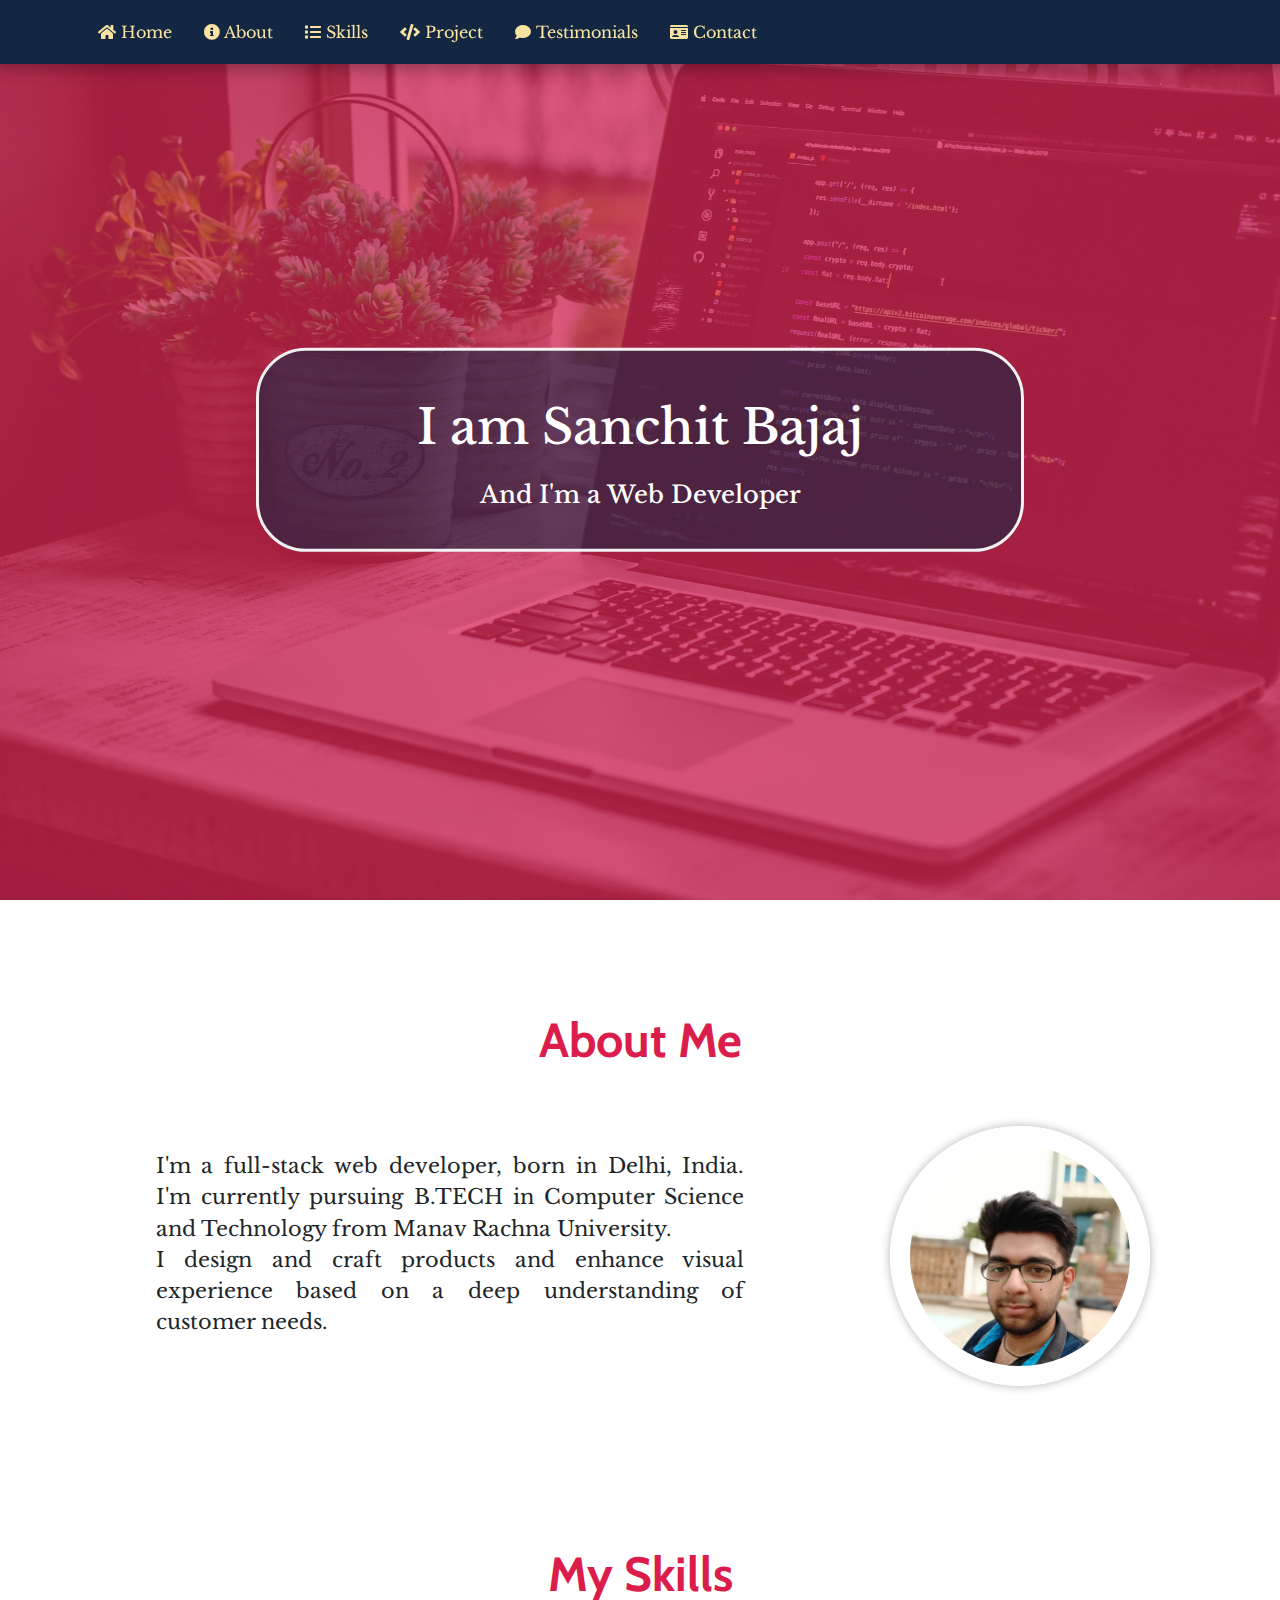
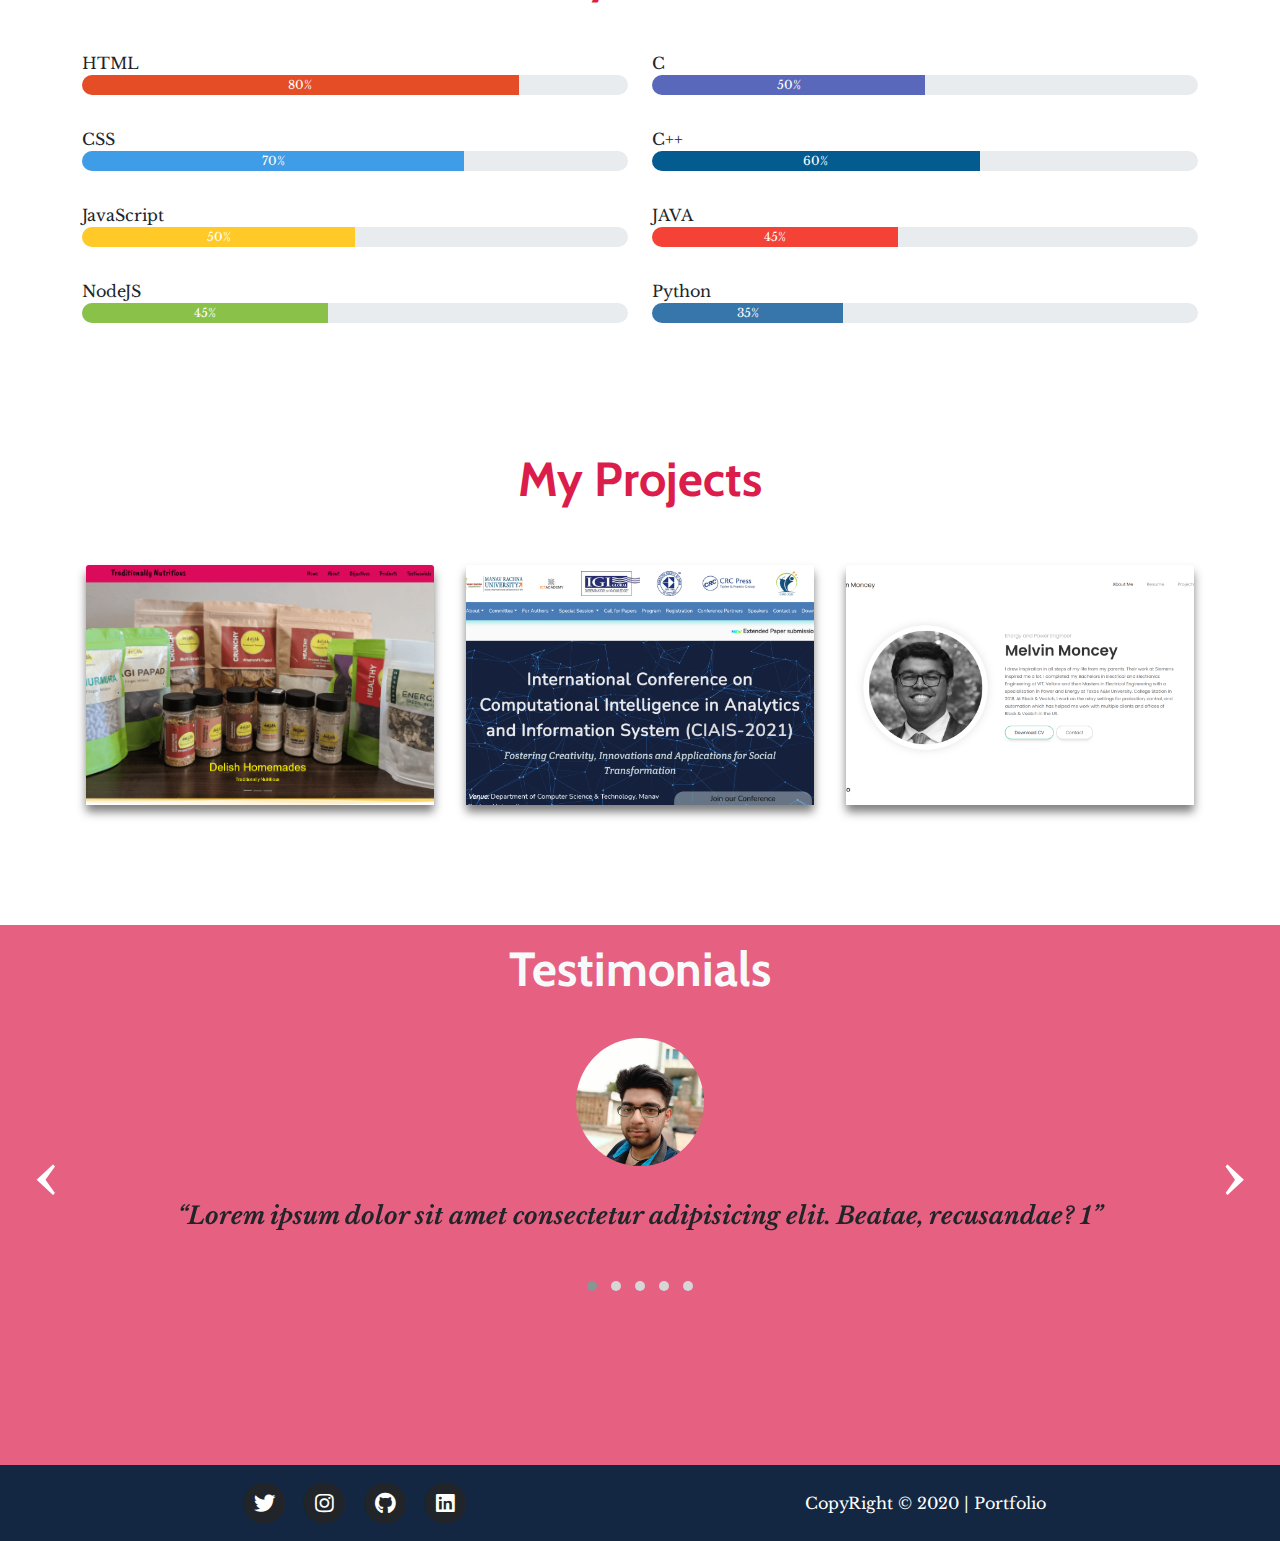
<file: index.html>
<!DOCTYPE html>
<html lang="en">

<head>
  <!-- Required meta tags -->
  <meta charset="utf-8" />
  <meta name="viewport" content="width=device-width, initial-scale=1" />
  <meta http-equiv="X-UA-Compatible" content="ie=edge" />
  <meta name="title" content="personal portfolio showcasing the skills" />
  <meta name="description"
    content="Full Stack Web Developer | Data Analyst | Content Manager | Project Manager | Application Developer" />
  <meta name="keywords"
    content="sanchit, sanchit02, hacker, noob-coder, TSE Coder, Manav Rachna University, S Portfolio, SB, MRu Master coder" />
  <meta name="author" content="Sanchit Bajaj" />

  <!-- Bootstrap CSS -->
  <link rel="stylesheet" href="./assets/css/bootstrap.min.css" />

  <!-- Font Awesome cdn -->
  <link rel="stylesheet" href="https://cdnjs.cloudflare.com/ajax/libs/font-awesome/5.15.1/css/all.min.css" />

  <!-- Bootstrap Social -->
  <link rel="stylesheet" href="./assets/css/bootstrap-social.css" />
  <!-- Owl carousel -->
  <link rel="stylesheet" href="https://cdnjs.cloudflare.com/ajax/libs/OwlCarousel2/2.3.4/assets/owl.carousel.min.css" />
  <link rel="stylesheet"
    href="https://cdnjs.cloudflare.com/ajax/libs/OwlCarousel2/2.3.4/assets/owl.theme.default.css" />

  <link rel="stylesheet" href="./assets/css/styles.css" />
  <title>Sanchit Bajaj | Portfolio</title>
</head>

<body>
  <!-- navbar -->
  <nav class="navbar navbar-expand-lg nav-design fixed-top">
    <div class="container">
      <button class="navbar-toggler ml-auto" type="button" data-toggle="collapse" data-target="#navbarNav" id="collpase"
        aria-controls="navbarNav" aria-expanded="false" aria-label="Toggle navigation">
        <i class="fa fa-bars fa-lg" style="color: #f8e3a2"></i>
      </button>
      <div class="collapse navbar-collapse" id="navbarNav">
        <ul class="navbar-nav">
          <li class="nav-item px-2 py-1">
            <a class="nav-link active" href="./index.html"><i class="fa fa-home"></i> Home</a>
          </li>
          <li class="nav-item px-2 py-1">
            <a class="nav-link active" href="./index.html#about" onclick="collapse();"><i class="fa fa-info-circle"></i>
              About</a>
          </li>
          <li class="nav-item px-2 py-1">
            <a class="nav-link active" href="./index.html#skill" onclick="collapse();"><i class="fa fa-list"></i>
              Skills</a>
          </li>
          <li class="nav-item px-2 py-1">
            <a class="nav-link active" href="./index.html#project" onclick="collapse();"><i class="fa fa-code"></i>
              Project</a>
          </li>
          <li class="nav-item px-2 py-1">
            <a class="nav-link active" href="./index.html#test" onclick="collapse();"><i class="fa fa-comment"></i>
              Testimonials</a>
          </li>
          <li class="nav-item px-2 py-1">
            <a class="nav-link active" href="./contact.html"><i class="fa fa-id-card"></i> Contact</a>
          </li>
        </ul>
      </div>
    </div>
  </nav>

  <!-- banner -->
  <section id="home">
    <div class="fixed-img-bg" style="height: 100vh">
      <div class="test-bg-color" style="height: 100vh">
        <div class="banner-text">
          <h1>I am Sanchit Bajaj</h1>
          <h4>And I'm a Web Developer</h4>
        </div>
      </div>
    </div>
  </section>

  <!-- about -->
  <div class="some-space" id="about"></div>
  <section class="section">
    <div class="container">
      <h4 class="heading">About Me</h4>
      <div class="row">
        <div class="col-12 col-sm-8">
          <div class="about-text">
            <p>
              I'm a full-stack web developer, born in Delhi, India. I'm
              currently pursuing B.TECH in Computer Science and Technology
              from Manav Rachna University.<br />
              I design and craft products and enhance visual experience based
              on a deep understanding of customer needs.
            </p>
          </div>
        </div>
        <div class="col-12 col-sm-4">
          <figure>
            <img src="./assets/img/portfolio.jpg" alt="my image" />
          </figure>
        </div>
      </div>
    </div>
  </section>

  <!-- skills -->
  <div class="some-space" id="skill"></div>
  <section class="section">
    <div class="container">
      <h4 class="heading">My Skills</h4>
      <div class="row" style="margin-top: 2rem">
        <div class="col-12 col-sm-6">
          <div class="py-3">
            <label>HTML</label>
            <div class="progress" style="height: 20px; border-radius: 50px">
              <div class="progress-bar" style="width: 80%; background-color: #e44d26" aria-valuenow="80"
                aria-valuemin="0" aria-valuemax="100">
                80%
              </div>
            </div>
          </div>
          <div class="py-3">
            <label>CSS</label>
            <div class="progress" style="height: 20px; border-radius: 50px">
              <div class="progress-bar" style="width: 70%; background-color: #3f9ce7" aria-valuenow="70"
                aria-valuemin="0" aria-valuemax="100">
                70%
              </div>
            </div>
          </div>
          <div class="py-3">
            <label>JavaScript</label>
            <div class="progress" style="height: 20px; border-radius: 50px">
              <div class="progress-bar" style="width: 50%; background-color: #ffca28" aria-valuenow="50"
                aria-valuemin="0" aria-valuemax="100">
                50%
              </div>
            </div>
          </div>
          <div class="py-3">
            <label>NodeJS</label>
            <div class="progress" style="height: 20px; border-radius: 50px">
              <div class="progress-bar" style="width: 45%; background-color: #8ac149" aria-valuenow="45"
                aria-valuemin="0" aria-valuemax="100">
                45%
              </div>
            </div>
          </div>
        </div>
        <div class="col-12 col-sm-6">
          <div class="py-3">
            <label>C</label>
            <div class="progress" style="height: 20px; border-radius: 50px">
              <div class="progress-bar" style="width: 50%; background-color: #5968ba" aria-valuenow="50"
                aria-valuemin="0" aria-valuemax="100">
                50%
              </div>
            </div>
          </div>
          <div class="py-3">
            <label>C++</label>
            <div class="progress" style="height: 20px; border-radius: 50px">
              <div class="progress-bar" style="width: 60%; background-color: #035b90" aria-valuenow="60"
                aria-valuemin="0" aria-valuemax="100">
                60%
              </div>
            </div>
          </div>
          <div class="py-3">
            <label>JAVA</label>
            <div class="progress" style="height: 20px; border-radius: 50px">
              <div class="progress-bar" style="width: 45%; background-color: #f44336" aria-valuenow="45"
                aria-valuemin="0" aria-valuemax="100">
                45%
              </div>
            </div>
          </div>
          <div class="py-3">
            <label>Python</label>
            <div class="progress" style="height: 20px; border-radius: 50px">
              <div class="progress-bar" style="width: 35%; background-color: #3776ab" aria-valuenow="35"
                aria-valuemin="0" aria-valuemax="100">
                35%
              </div>
            </div>
          </div>
        </div>
      </div>
    </div>
  </section>

  <!-- projects -->
  <div class="some-space" id="project"></div>
  <section class="section">
    <div class="container">
      <h4 class="heading mb-5">My Projects</h4>
      <div class="row">
        <div class="col-12 col-sm-4 px-3 my-2">
          <div class="card">
            <img src="./assets/img/project1.png" class="card-img-top img-fluid" />
            <div class="card-body info">
              <h5 class="card-title">Delish Homemade</h5>
              <a href="#!" class="btn">Visit</a>
            </div>
          </div>
        </div>

        <div class="col-12 col-sm-4 px-3 my-2">
          <div class="card">
            <img src="./assets/img/project2.png" class="card-img-top" />
            <div class="card-body info">
              <h5 class="card-title">ciais2021.com</h5>
              <a href="#!" class="btn">Visit</a>
            </div>
          </div>
        </div>

        <div class="col-12 col-sm-4 px-3 my-2">
          <div class="card">
            <img src="./assets/img/project3.png" class="card-img-top" />
            <div class="card-body info">
              <h5 class="card-title">Portfolio</h5>
              <a href="#!" class="btn">Visit</a>
            </div>
          </div>
        </div>
      </div>
    </div>
  </section>

  <!-- testimonials -->
  <div class="some-space" id="test"></div>
  <section class="section">
    <div class="fixed-img-bg">
      <div class="test-bg-color">
        <h4 class="pt-3 heading text-light">Testimonials</h4>
        <div class="container">
          <div class="owl-carousel owl-theme">
            <div class="item">
              <div class="container">
                <div class="testimonial-box">
                  <div class="testimonial-img">
                    <img src="./assets/img/portfolio.jpg" />
                  </div>
                  <div class="testimonial-text">
                    <q>Lorem ipsum dolor sit amet consectetur adipisicing
                      elit. Beatae, recusandae? 1</q>
                  </div>
                </div>
              </div>
            </div>
            <div class="item">
              <div class="container">
                <div class="testimonial-box">
                  <div class="testimonial-img">
                    <img src="./assets/img/portfolio.jpg" />
                  </div>
                  <div class="testimonial-text">
                    <q>Lorem ipsum dolor sit amet consectetur adipisicing
                      elit. Beatae, recusandae? 2</q>
                  </div>
                </div>
              </div>
            </div>
            <div class="item">
              <div class="container">
                <div class="testimonial-box">
                  <div class="testimonial-img">
                    <img src="./assets/img/portfolio.jpg" />
                  </div>
                  <div class="testimonial-text">
                    <q>Lorem ipsum dolor sit amet consectetur adipisicing
                      elit. Beatae, recusandae? 3</q>
                  </div>
                </div>
              </div>
            </div>
            <div class="item">
              <div class="container">
                <div class="testimonial-box">
                  <div class="testimonial-img">
                    <img src="./assets/img/portfolio.jpg" />
                  </div>
                  <div class="testimonial-text">
                    <q>Lorem ipsum dolor sit amet consectetur adipisicing
                      elit. Beatae, recusandae? 4</q>
                  </div>
                </div>
              </div>
            </div>
            <div class="item">
              <div class="container">
                <div class="testimonial-box">
                  <div class="testimonial-img">
                    <img src="./assets/img/portfolio.jpg" />
                  </div>
                  <div class="testimonial-text">
                    <q>Lorem ipsum dolor sit amet consectetur adipisicing
                      elit. Beatae, recusandae? 5</q>
                  </div>
                </div>
              </div>
            </div>
          </div>
        </div>
      </div>
    </div>
  </section>

  <!-- Progress Wrap -->

  <!-- footer -->
  <footer>
    <div class="container">
      <div class="row">
        <div class="col-12 col-sm-6 text-center my-3">
          <a href="https://twitter.com/sanchitbajaj02" target="_blank" class="btn p-0">
            <span class="fa-stack fa-lg">
              <i class="fas fa-circle fa-stack-2x"></i>
              <i class="fab fa-twitter fa-stack-1x fa-inverse"></i>
            </span>
          </a>
          <a href="https://www.instagram.com/sbajaj_02/" target="_blank" class="btn p-0">
            <span class="fa-stack fa-lg">
              <i class="fas fa-circle fa-stack-2x"></i>
              <i class="fab fa-instagram fa-stack-1x fa-inverse"></i>
            </span>
          </a>
          <a href="https://github.com/sanchitbajaj02/" target="_blank" class="btn p-0">
            <span class="fa-stack fa-lg">
              <i class="fas fa-circle fa-stack-2x"></i>
              <i class="fab fa-github fa-stack-1x fa-inverse"></i>
            </span>
          </a>
          <a href="https://www.linkedin.com/in/sanchit-bajaj-123826194/" target="_blank" class="btn p-0">
            <span class="fa-stack fa-lg">
              <i class="fas fa-circle fa-stack-2x"></i>
              <i class="fab fa-linkedin fa-stack-1x fa-inverse"></i>
            </span>
          </a>
        </div>
        <div class="col-12 col-sm-6">
          <div id="copyright">
            <p>CopyRight &copy; 2020 | Portfolio</p>
          </div>
        </div>
      </div>
    </div>
  </footer>

  <!-- Owl carousel js -->
  <script src="https://cdnjs.cloudflare.com/ajax/libs/jquery/3.5.1/jquery.min.js"></script>
  <script src="https://cdnjs.cloudflare.com/ajax/libs/OwlCarousel2/2.3.4/owl.carousel.min.js"></script>

  <!-- Bootstrap js -->
  <script src="./assets/js/bootstrap.bundle.min.js"></script>
  <script src="./assets/js/main.js"></script>
</body>

</html>
</file>
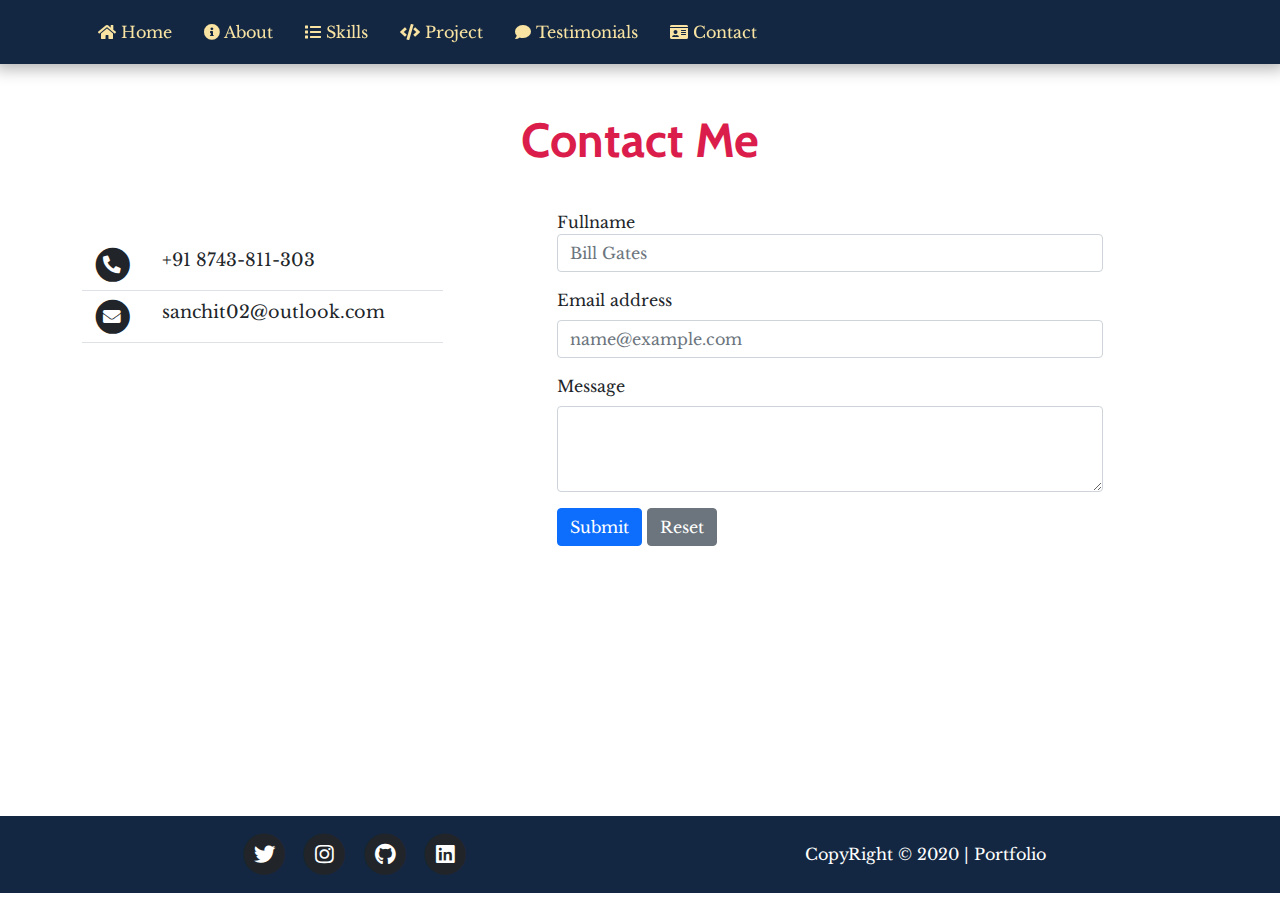
<file: contact.html>
<!DOCTYPE html>
<html lang="en">

<head>
  <!-- Required meta tags -->
  <meta charset="utf-8" />
  <meta name="viewport" content="width=device-width, initial-scale=1" />
  <meta http-equiv="X-UA-Compatible" content="ie=edge" />
  <meta name="title" content="personal portfolio showcasing the skills" />
  <meta name="description"
    content="Full Stack Web Developer | Data Analyst | Content Manager | Project Manager | Application Developer" />
  <meta name="keywords"
    content="sanchit, sanchit02, hacker, noob-coder, TSE Coder, Manav Rachna University, S Portfolio, SB, MRu Master coder" />
  <meta name="author" content="Sanchit Bajaj" />

  <!-- Bootstrap CSS -->
  <link rel="stylesheet" href="./assets/css/bootstrap.min.css" />

  <!-- Font Awesome cdn -->
  <link rel="stylesheet" href="https://cdnjs.cloudflare.com/ajax/libs/font-awesome/5.15.1/css/all.min.css" />

  <!-- Bootstrap Social -->
  <link rel="stylesheet" href="./assets/css/bootstrap-social.css" />

  <link rel="stylesheet" href="./assets/css/styles.css" />
  <title>Sanchit Bajaj | Portfolio</title>
</head>

<body>
  <!-- navbar -->
  <nav class="navbar navbar-expand-lg nav-design fixed-top">
    <div class="container">
      <button class="navbar-toggler ml-auto" type="button" data-toggle="collapse" data-target="#navbarNav" id="collpase"
        aria-controls="navbarNav" aria-expanded="false" aria-label="Toggle navigation">
        <i class="fa fa-bars fa-lg" style="color: #f8e3a2"></i>
      </button>
      <div class="collapse navbar-collapse" id="navbarNav">
        <ul class="navbar-nav">
          <li class="nav-item px-2 py-1">
            <a class="nav-link active" href="./index.html"><i class="fa fa-home"></i> Home</a>
          </li>
          <li class="nav-item px-2 py-1">
            <a class="nav-link active" href="./index.html#about" onclick="collapse();"><i class="fa fa-info-circle"></i>
              About</a>
          </li>
          <li class="nav-item px-2 py-1">
            <a class="nav-link active" href="./index.html#skill" onclick="collapse();"><i class="fa fa-list"></i>
              Skills</a>
          </li>
          <li class="nav-item px-2 py-1">
            <a class="nav-link active" href="./index.html#project" onclick="collapse();"><i class="fa fa-code"></i>
              Project</a>
          </li>
          <li class="nav-item px-2 py-1">
            <a class="nav-link active" href="./index.html#test" onclick="collapse();"><i class="fa fa-comment"></i>
              Testimonials</a>
          </li>
          <li class="nav-item px-2 py-1">
            <a class="nav-link active" href="./contact.html"><i class="fa fa-id-card"></i> Contact</a>
          </li>
        </ul>
      </div>
    </div>
  </nav>

  <div class="some-space"></div>
  <section class="section contact-height">
    <div class="container">
      <h4 class="heading">Contact Me</h4>
      <div class="row">
        <div class="col-12 col-md-5 my-3">
          <div class="flex-props">
            <table class="table">
              <tr>
                <td>
                  <span class="fa-stack">
                    <i class="fas fa-circle fa-stack-2x"></i>
                    <i class="fas fa-phone-alt fa-stack-1x fa-inverse"></i>
                  </span>
                </td>
                <td>+91 8743-811-303</td>
              </tr>
              <tr>
                <td>
                  <span class="fa-stack">
                    <i class="fas fa-circle fa-stack-2x"></i>
                    <i class="fas fa-envelope fa-stack-1x fa-inverse"></i>
                  </span>
                </td>
                <td>sanchit02@outlook.com</td>
              </tr>
            </table>
          </div>
        </div>
        <div class="col-12 col-md-7 my-3 form">
          <form method="post">
            <div class="form-group mt-3">
              <label for="name">Fullname</label>
              <input id="name" class="form-control" type="text" name="name" placeholder="Bill Gates" />
            </div>
            <div class="form-group mt-3">
              <label for="email" class="form-label">Email address</label>
              <input type="email" class="form-control" id="email" name="email" placeholder="name@example.com" />
            </div>
            <div class="form-group mt-3">
              <label for="message" class="form-label">Message</label>
              <textarea class="form-control" id="message" rows="3"></textarea>
            </div>
            <div class="form-group mt-3">
              <button class="btn btn-primary" type="submit">Submit</button>
              <button class="btn btn-secondary" type="reset">Reset</button>
            </div>
          </form>
        </div>
      </div>
    </div>
  </section>

  <!-- footer -->
  <footer>
    <div class="container">
      <div class="row">
        <div class="col-12 col-sm-6 text-center my-3">
          <a href="https://twitter.com/sanchitbajaj02" target="_blank" class="btn p-0">
            <span class="fa-stack fa-lg">
              <i class="fas fa-circle fa-stack-2x"></i>
              <i class="fab fa-twitter fa-stack-1x fa-inverse"></i>
            </span>
          </a>
          <a href="https://www.instagram.com/sbajaj_02/" target="_blank" class="btn p-0">
            <span class="fa-stack fa-lg">
              <i class="fas fa-circle fa-stack-2x"></i>
              <i class="fab fa-instagram fa-stack-1x fa-inverse"></i>
            </span>
          </a>
          <a href="https://github.com/sanchitbajaj02/" target="_blank" class="btn p-0">
            <span class="fa-stack fa-lg">
              <i class="fas fa-circle fa-stack-2x"></i>
              <i class="fab fa-github fa-stack-1x fa-inverse"></i>
            </span>
          </a>
          <a href="https://www.linkedin.com/in/sanchit-bajaj-123826194/" target="_blank" class="btn p-0">
            <span class="fa-stack fa-lg">
              <i class="fas fa-circle fa-stack-2x"></i>
              <i class="fab fa-linkedin fa-stack-1x fa-inverse"></i>
            </span>
          </a>
        </div>
        <div class="col-12 col-sm-6">
          <div id="copyright">
            <p>CopyRight &copy; 2020 | Portfolio</p>
          </div>
        </div>
      </div>
    </div>
  </footer>

  <script src="./assets/js/bootstrap.bundle.min.js"></script>
  <script src="./assets/js/main.js"></script>
</body>

</html>
</file>
<file: assets/css/styles.css>
@import url("https://fonts.googleapis.com/css2?family=Cabin:wght@400;600&family=Libre+Baskerville&family=Nunito+Sans:wght@900&display=swap");

/*
Font themes
font-family: 'Cabin', sans-serif;
font-family: 'Libre Baskerville', serif;
font-family: 'Nunito Sans', sans-serif;

README color: #0a192f #bb2acf #08fdd8
*/

:root {
  --color1: #132742;
  --color2: #db1d4b;
  --color3: #fe6287;
  --color4: #f8e3a2;
  --color5: #ffffff;

  --bgColor: #0a192f;
  --textHead1: #08fdd8;
  --textHead2: #bb2acf;

  --gradiantBlue: rgba(3, 168, 244, 1);
  --gradiantGreen: rgba(98, 255, 59, 1);
  --black: rgb(24, 24, 24);
  --shadeBlue: rgba(52, 58, 64, 1);
}

* {
  box-sizing: border-box;
  scroll-behavior: smooth;
}

body {
  font-family: "Libre Baskerville", serif;
}

.section {
  padding: 1rem 0 0 0;
  margin: 6rem 0 0 0;
  position: relative;
}

.heading {
  font-family: "Cabin", serif;
  font-weight: bold;
  text-align: center;
  font-size: 3rem;
  color: var(--color2);
}

/* ----Navbar css start---- */
.nav-design {
  background: var(--color1);
  box-shadow: 0 0 15px 5px rgba(0, 0, 0, 0.3);
  z-index: 100;
  transition: all 0.5s;
}

.nav-design a {
  color: var(--color4);
}

/* ----Navbar css end---- */

/* ----Banner css start---- */

.fixed-img-bg {
  width: 100%;
  height: 60vh;
  background: #000000 url(../img/bg.jpg);
  background-attachment: fixed;
  background-position: center;
  background-size: cover;
}

.banner-text {
  background-color: rgba(19, 39, 66, 0.6);
  color: var(--color5);
  font-weight: 900;
  border: 3px solid #f1f1f1;
  border-radius: 50px;
  position: absolute;
  top: 50%;
  left: 50%;
  transform: translate(-50%, -50%);
  z-index: 0;
  width: 60%;
  padding: 2rem;
  text-align: center;
}

.banner-text h1 {
  font-size: 3rem;
  padding: 1rem 0;
}
/* ----Banner css end---- */

/* ----About css start---- */
.about-text p {
  font-size: 1.3rem;
  margin: 10%;
  text-align: justify;
}

figure {
  box-shadow: 0 0 10px rgba(0, 0, 0, 0.3);
  border-radius: 50%;
  margin: 3rem;
  cursor: pointer;
  transition: all 0.3s ease;
}

figure img {
  border: 20px solid #fff;
  width: 100%;
  border-radius: 50%;
}
/* ----About css end---- */

/* ----project css start---- */

.card {
  width: 100%;
  height: 15rem;
  border: none;
  background-color: #fff;
  position: relative;
  display: flex;
  align-items: flex-start;
  box-shadow: 0px 7px 10px rgba(0, 0, 0, 0.5);
  transition: 0.5s ease-in-out;
}

.card::before {
  content: "";
  position: absolute;
  top: 0;
  left: 0;
  display: block;
  width: 100%;
  height: 100%;
  background: linear-gradient(
    to bottom,
    rgba(254, 98, 134, 0.6),
    rgba(19, 39, 66, 1)
  );
  z-index: 2;
  transition: 0.5s all;
  opacity: 0;
}

.card:hover::before {
  opacity: 1;
}

.card img {
  width: 100%;
  height: 100%;
  object-fit: cover;
  position: absolute;
  top: 0;
  left: 0;
}

.card .info {
  position: relative;
  z-index: 3;
  color: var(--color4);
  opacity: 0;
  transform: translateY(90px);
  transition: 0.5s all;
}

.card:hover .info {
  opacity: 1;
  transform: translateY(90px);
}

.card .info h1 {
  margin: 0;
}

.card .info p {
  letter-spacing: 1px;
  font-size: 15px;
  margin-top: 8px;
  margin-bottom: 20px;
}

.card .info .btn {
  text-decoration: none;
  padding: 0.5rem 1rem;
  background: var(--color5);
  color: var(--color1);
  font-size: 14px;
  font-weight: bold;
  cursor: pointer;
  transition: 0.4s ease-in-out;
}

.card .info .btn:hover {
  box-shadow: 0px 7px 10px rgba(0, 0, 0, 0.5);
}
/* ----project css end---- */

/* ----Testimonials css start---- */

.test-bg-color {
  width: 100%;
  height: 60vh;
  background-color: rgba(219, 29, 76, 0.7);
}

.owl-carousel .owl-nav button {
  position: absolute;
  top: 30%;
  outline: none;
}

.owl-carousel .owl-nav button.owl-prev {
  left: 0;
}

.owl-carousel .owl-nav button.owl-next {
  right: 0;
}

.owl-carousel .owl-nav button span {
  font-size: 6rem;
  padding: 0 1rem;
  color: white;
}

.owl-carousel .owl-nav button.owl-prev span {
  margin-left: -5rem;
}

.owl-carousel .owl-nav button.owl-next span {
  margin-right: -5rem;
}

.testimonial-box {
  margin: 2rem 0;
}

.testimonial-img {
  width: 8rem;
  margin: auto;
}

.testimonial-img img {
  border-radius: 50%;
}

.testimonial-text {
  margin-top: 2rem;
  text-align: center;
  font-size: 1.5rem;
  font-weight: bolder;
  font-style: italic;
}

/* ----Testimonials css end---- */

/* ----Footer css start---- */
footer {
  background-color: var(--color1);
  width: 100%;
}

footer p {
  padding: 0;
  margin: 0;
  color: #fff;
  text-align: center;
  font-size: 1rem;
}

#copyright {
  display: flex;
  justify-content: center;
  align-items: center;
  height: 100%;
}
/* ----Footer css end---- */

/* ----Contact.html css starts---- */

.contact-height {
  height: 80vh;
}

.flex-props {
  display: flex;
  justify-content: center;
  align-items: center;
  width: 80%;
  height: 60%;
  font-size: 1.1rem;
}

.form {
  width: 50%;
}

/* ----Contact.html css end---- */

/* media queries */
@media (max-width: 576px) {
  .some-space {
    margin-top: 3rem;
  }

  figure {
    border-radius: none;
    margin: 2rem;
  }

  figure img {
    border: 10px solid #fff;
  }

  .badge {
    margin: 0;
  }

  .btn-text {
    font-size: 0.8rem;
  }

  .flex-props {
    width: 100%;
  }
}

@media (max-width: 991px) {
  .nav-transparent {
    background: var(--color1);
    box-shadow: 0 0 15px 5px rgba(0, 0, 0, 0.3);
  }

  .nav-transparent a {
    color: var(--color4);
  }

  .heading {
    font-size: 2.5rem;
  }

  .banner-text {
    width: 80%;
  }

  .banner-text h1 {
    font-size: 1.5rem;
  }

  .banner-text h3 {
    font-size: 1rem;
  }

  .about-text p {
    font-size: 1rem;
  }

  .githubStats h4 {
    font-size: 1.2rem;
  }

  .owl-nav {
    display: none;
  }

  .testimonial-box {
    margin: 0.8rem 0;
  }
}

@media (max-width: 768px) {
  .contact-height {
    height: 100vh;
  }

  .table {
    font-size: 0.8rem;
  }

  .form {
    width: 100%;
  }
}
</file>
